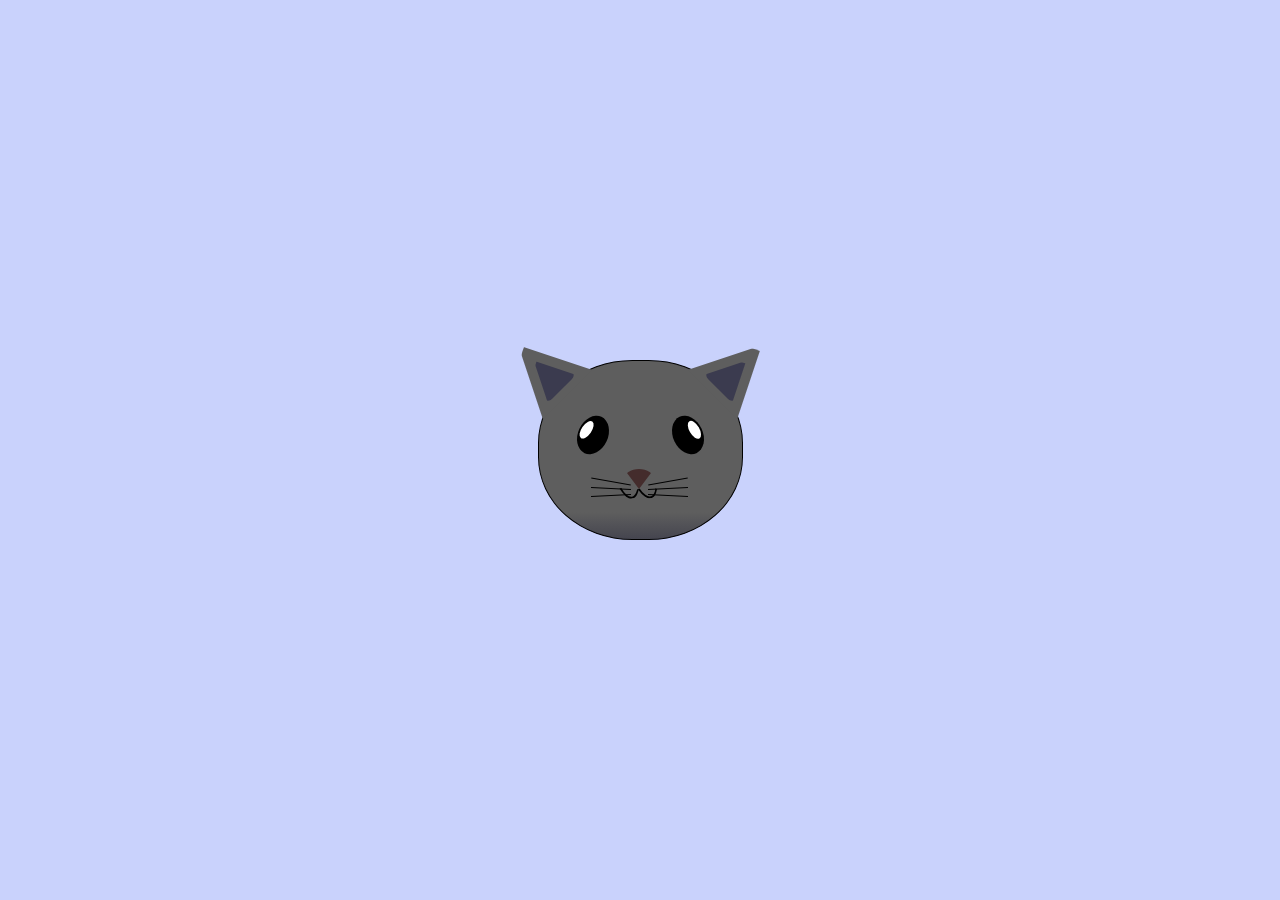
<file: index.html>
<!DOCTYPE html>
<html lang="en">
<head>
    <meta charset="UTF-8">
    <title>fCC Cat Painting</title>
    <link rel="stylesheet" href="./styles.css">
</head>
<body>
    <main>
      <div class="cat-head">
        <div class="cat-ears">
          <div class="cat-left-ear">
            <div class="cat-left-inner-ear"></div>
          </div>
          <div class="cat-right-ear">
            <div class="cat-right-inner-ear"></div>
          </div>
        </div>

        <div class="cat-eyes">
          <div class="cat-left-eye">
            <div class="cat-left-inner-eye"></div>
          </div>
          <div class="cat-right-eye">
            <div class="cat-right-inner-eye"></div>
          </div>
        </div>
        
        <div class="cat-nose"></div>

        <div class="cat-mouth">
          <div class="cat-mouth-line-left"></div>
          <div class="cat-mouth-line-right"></div>
        </div>

        <div class="cat-whiskers">
          <div class="cat-whiskers-left">
            <div class="cat-whisker-left-top"></div>
            <div class="cat-whisker-left-middle"></div>
            <div class="cat-whisker-left-bottom"></div>
          </div>
          <div class="cat-whiskers-right">
            <div class="cat-whisker-right-top"></div>
            <div class="cat-whisker-right-middle"></div>
            <div class="cat-whisker-right-bottom"></div>
          </div>
        </div>

      </div>
    </main>
</body>
</html>
</file>
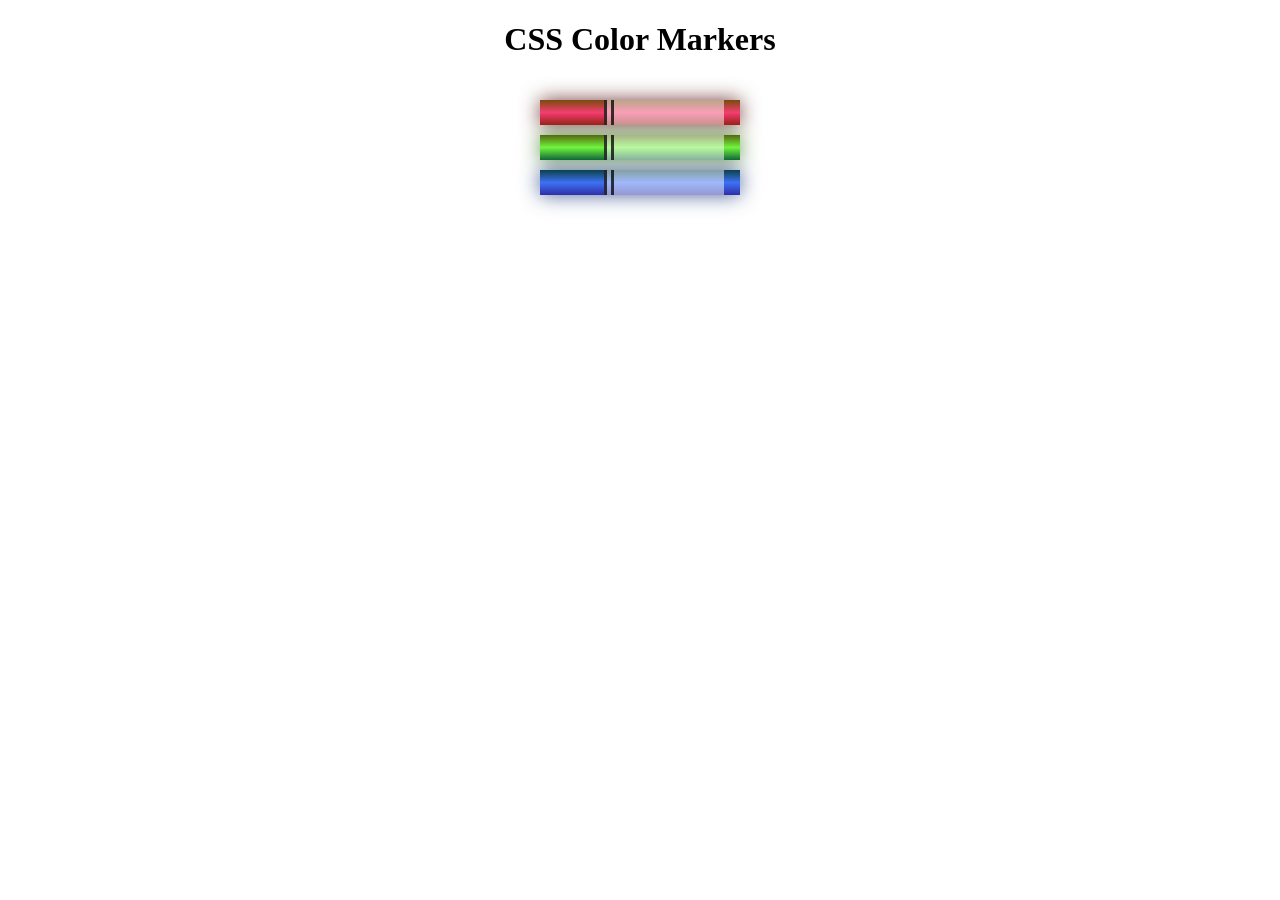
<file: colored-markers/index.html>
<!DOCTYPE html>
<html lang="en">
  <head>
    <meta charset="utf-8">
    <meta name="viewport" content="width=device-width, initial-scale=1.0">
    <title>Colored Markers</title>
    <link rel="stylesheet" href="styles.css">
  </head>
  <body>
    <h1>CSS Color Markers</h1>
    <div class="container">
      <div class="marker red">
        <div class="cap"></div>
        <div class="sleeve"></div>
      </div>
      <div class="marker green">
        <div class="cap"></div>
        <div class="sleeve"></div>
      </div>
      <div class="marker blue">
        <div class="cap"></div>
        <div class="sleeve"></div>
      </div>
    </div>
  </body>
</html>
</file>
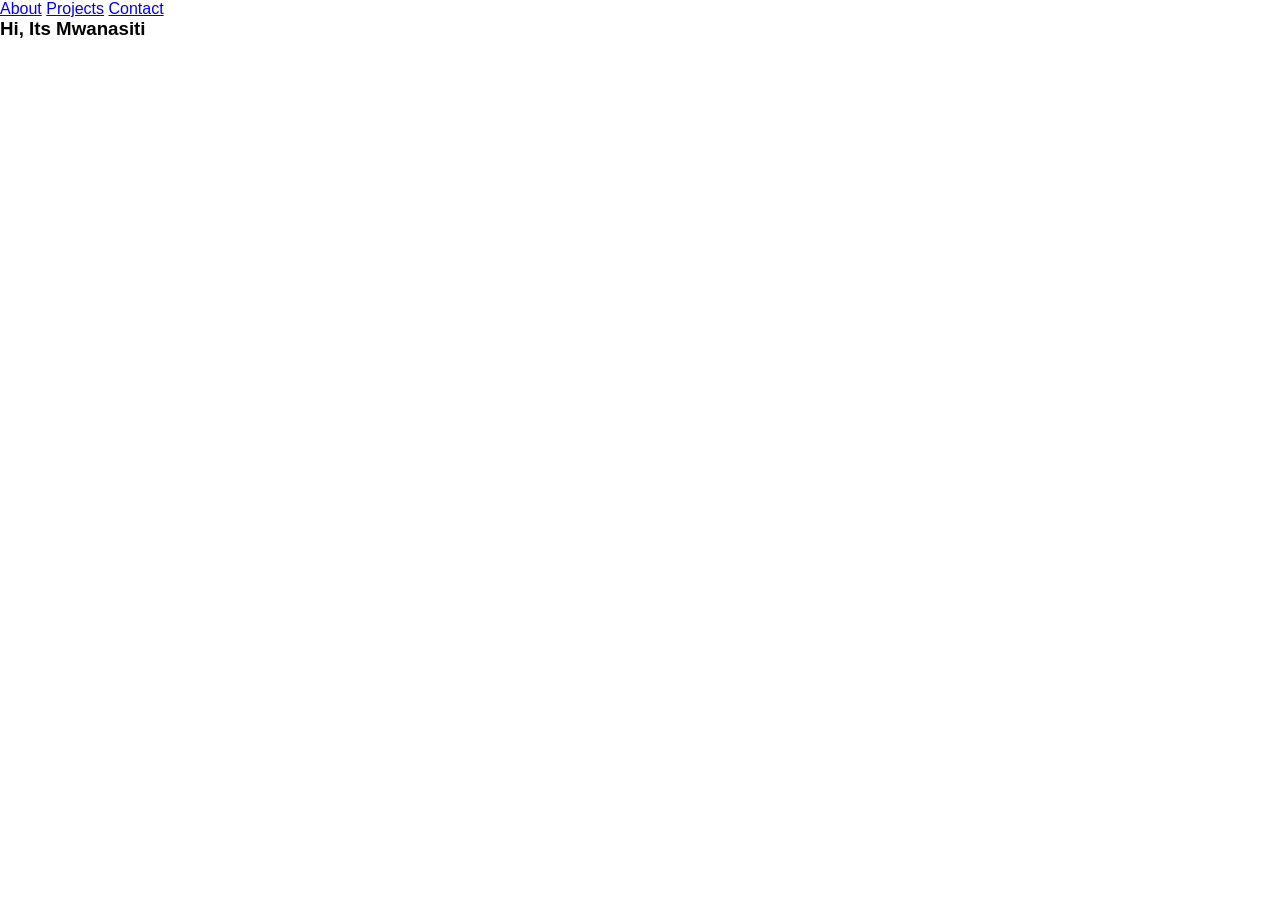
<file: labs/personal-portfolio/index.html>
<!doctype html>
<html lang="en">
  <head>
    <meta charset="UTF-8" />
    <title>Personal Portfolio</title>
    <link rel="stylesheet" href="styles.css">
  </head>
  <body>
    <nav id="navbar">
      <a href="#about">About</a>
      <a href="#projects">Projects</a>
      <a href="#contacts">Contact</a>
      <a href="#profile" id="profile-link" target="_blank"></a>
      </nav>
      <section>
        <section id="welcome-section">
        <h1>Hi, Its Mwanasiti</h1>
        </section>
        <section id="project-section">
<h2 class="project-tile"></h2>
<a href="https://freecodecamphtml-group-project.vercel.app/"</a>
        </section>
        
      </section>
  </body>
</html>
</file>
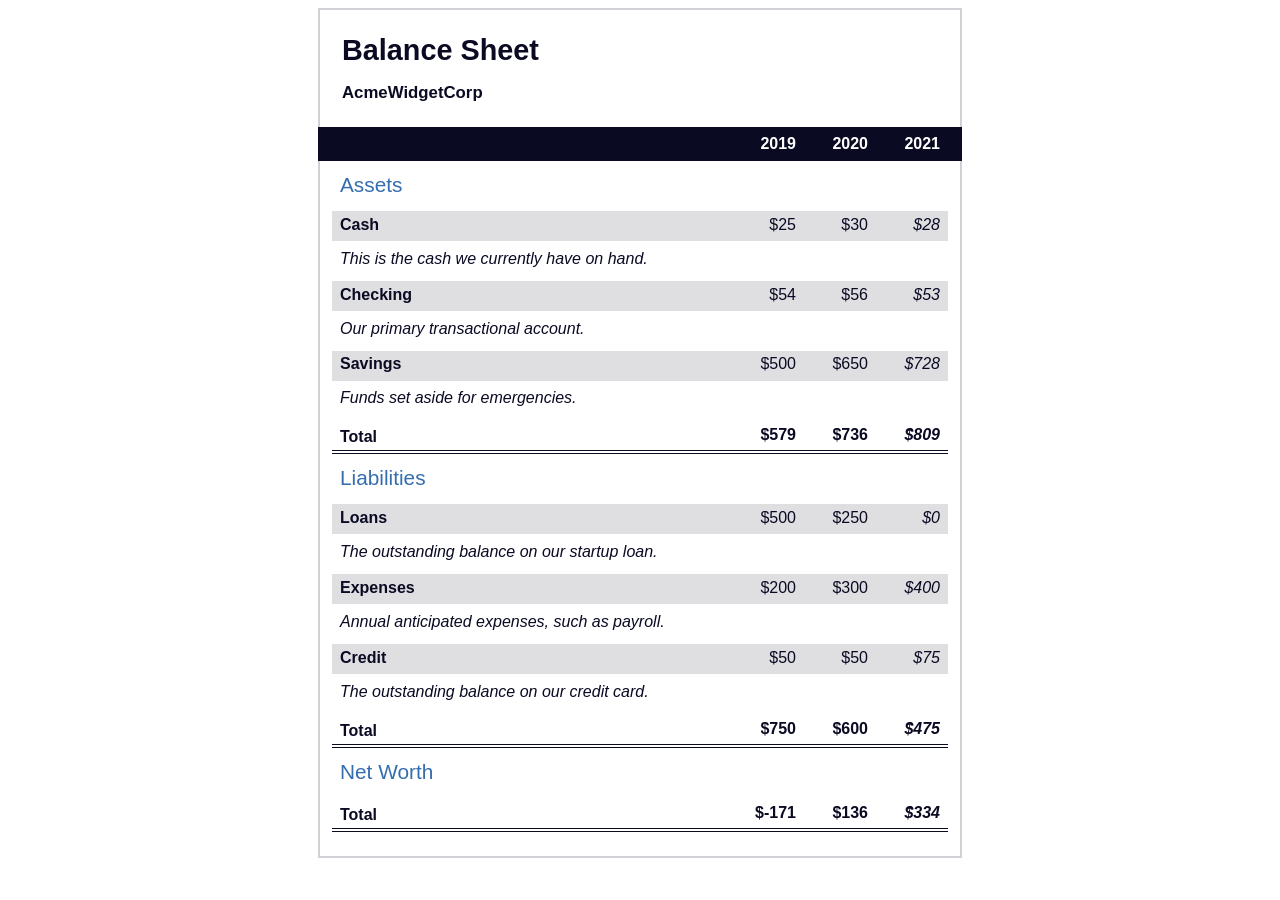
<file: workshops/balance-sheet/index.html>
<!DOCTYPE html>
<html lang="en">
  <head>
    <meta charset="UTF-8" />
    <meta name="viewport" content="width=device-width, initial-scale=1.0" />
    <title>Balance Sheet</title>
    <link rel="stylesheet" href="./styles.css" />
  </head>
  <body>
    <main>
      <section>
        <h1>
          <span class="flex">
            <span>AcmeWidgetCorp</span>
            <span>Balance Sheet</span>
          </span>
        </h1>
        <div id="years" aria-hidden="true">
          <span class="year">2019</span>
          <span class="year">2020</span>
          <span class="year">2021</span>
        </div>
        <div class="table-wrap">
          <table>
            <caption>
              Assets
            </caption>
            <thead>
              <tr>
                <td></td>
                <th><span class="sr-only year">2019</span></th>
                <th><span class="sr-only year">2020</span></th>
                <th class="current"><span class="sr-only year">2021</span></th>
              </tr>
            </thead>
            <tbody>
              <tr class="data">
                <th>Cash <span class="description">This is the cash we currently have on hand.</span></th>
                <td>$25</td>
                <td>$30</td>
                <td class="current">$28</td>
              </tr>
              <tr class="data">
                <th>Checking <span class="description">Our primary transactional account.</span></th>
                <td>$54</td>
                <td>$56</td>
                <td class="current">$53</td>
              </tr>
              <tr class="data">
                <th>Savings <span class="description">Funds set aside for emergencies.</span></th>
                <td>$500</td>
                <td>$650</td>
                <td class="current">$728</td>
              </tr>
              <tr class="total">
                <th>Total <span class="sr-only">Assets</span></th>
                <td>$579</td>
                <td>$736</td>
                <td class="current">$809</td>
              </tr>
            </tbody>
          </table>
          <table>
            <caption>
              Liabilities
            </caption>
            <thead>
              <tr>
                <td></td>
                <th><span class="sr-only">2019</span></th>
                <th><span class="sr-only">2020</span></th>
                <th><span class="sr-only">2021</span></th>
              </tr>
            </thead>
            <tbody>
              <tr class="data">
                <th>Loans <span class="description">The outstanding balance on our startup loan.</span></th>
                <td>$500</td>
                <td>$250</td>
                <td class="current">$0</td>
              </tr>
              <tr class="data">
                <th>Expenses <span class="description">Annual anticipated expenses, such as payroll.</span></th>
                <td>$200</td>
                <td>$300</td>
                <td class="current">$400</td>
              </tr>
              <tr class="data">
                <th>Credit <span class="description">The outstanding balance on our credit card.</span></th>
                <td>$50</td>
                <td>$50</td>
                <td class="current">$75</td>
              </tr>
              <tr class="total">
                <th>Total <span class="sr-only">Liabilities</span></th>
                <td>$750</td>
                <td>$600</td>
                <td class="current">$475</td>
              </tr>
            </tbody>
          </table>
          <table>
            <caption>
              Net Worth
            </caption>
            <thead>
              <tr>
                <td></td>
                <th><span class="sr-only">2019</span></th>
                <th><span class="sr-only">2020</span></th>
                <th><span class="sr-only">2021</span></th>
              </tr>
            </thead>
            <tbody>
              <tr class="total">
                <th>Total <span class="sr-only">Net Worth</span></th>
                <td>$-171</td>
                <td>$136</td>
                <td class="current">$334</td>
              </tr>
            </tbody>
          </table>
        </div>
      </section>
    </main>
  </body>
</html>
</file>
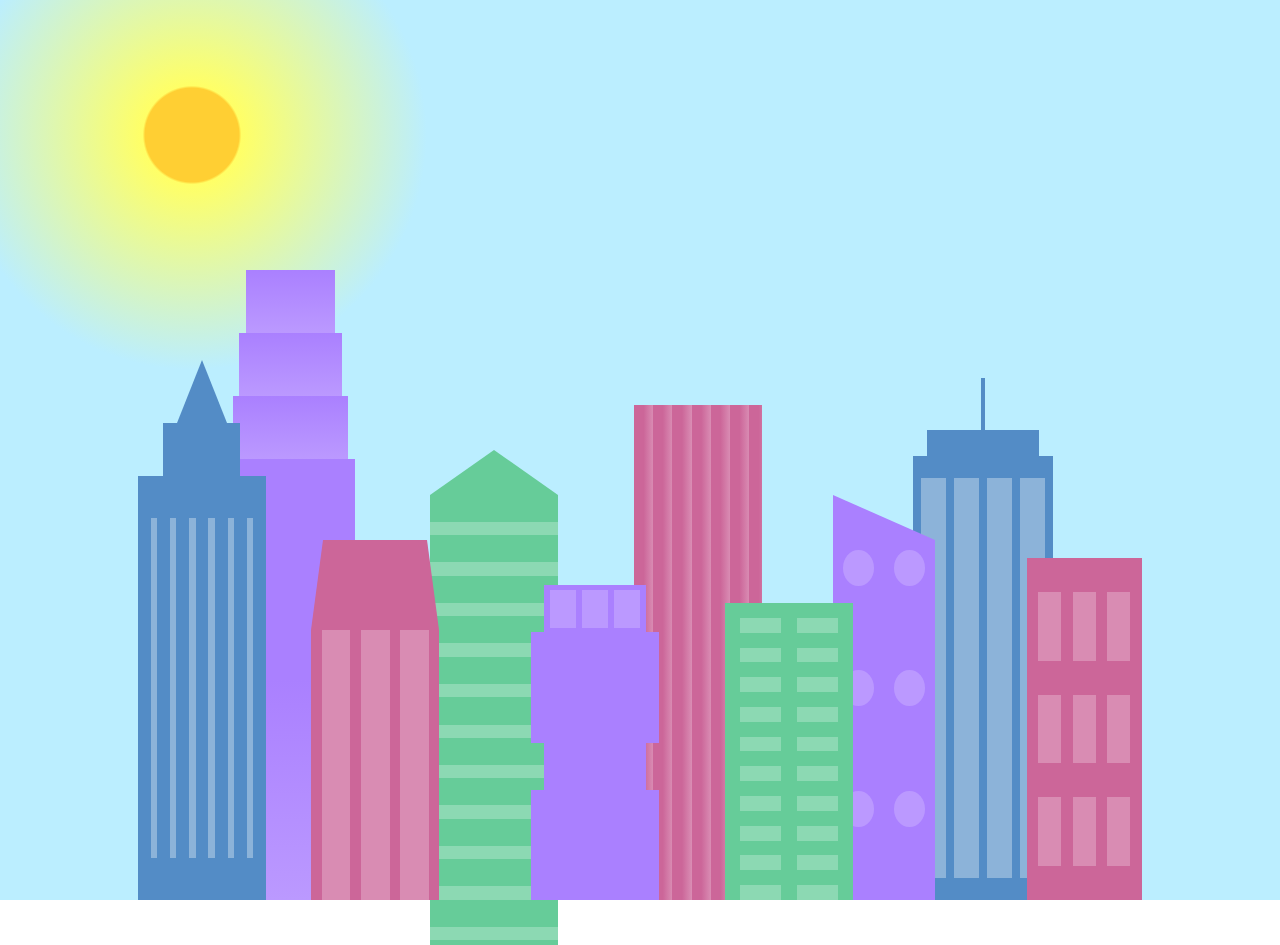
<file: workshops/city-skyline/index.html>
<!DOCTYPE html>
<html lang="en">    
  <head>
    <meta charset="UTF-8">
    <title>City Skyline</title>
    <link href="styles.css" rel="stylesheet" />   
  </head>

  <body>
    <div class="background-buildings sky">
      <div></div>
      <div></div>
      <div class="bb1 building-wrap">
        <div class="bb1a bb1-window"></div>
        <div class="bb1b bb1-window"></div>
        <div class="bb1c bb1-window"></div>
        <div class="bb1d"></div>
      </div>
      <div class="bb2">
        <div class="bb2a"></div>
        <div class="bb2b"></div>
      </div>
      <div class="bb3"></div>
      <div></div>
      <div class="bb4 building-wrap">
        <div class="bb4a"></div>
        <div class="bb4b"></div>
        <div class="bb4c window-wrap">
          <div class="bb4-window"></div>
          <div class="bb4-window"></div>
          <div class="bb4-window"></div>
          <div class="bb4-window"></div>
        </div>
      </div>
      <div></div>
      <div></div>
    </div>

    <div class="foreground-buildings">
      <div></div>
      <div></div>
      <div class="fb1 building-wrap">
        <div class="fb1a"></div>
        <div class="fb1b"></div>
        <div class="fb1c"></div>
      </div>
      <div class="fb2">
        <div class="fb2a"></div>
        <div class="fb2b window-wrap">
          <div class="fb2-window"></div>
          <div class="fb2-window"></div>
          <div class="fb2-window"></div>
        </div>
      </div>
      <div></div>
      <div class="fb3 building-wrap">
        <div class="fb3a window-wrap">
          <div class="fb3-window"></div>
          <div class="fb3-window"></div>
          <div class="fb3-window"></div>
        </div>
        <div class="fb3b"></div>
        <div class="fb3a"></div>
        <div class="fb3b"></div>
      </div>
      <div class="fb4">
        <div class="fb4a"></div>
        <div class="fb4b">
          <div class="fb4-window"></div>
          <div class="fb4-window"></div>
          <div class="fb4-window"></div>
          <div class="fb4-window"></div>
          <div class="fb4-window"></div>
          <div class="fb4-window"></div>
        </div>
      </div>
      <div class="fb5"></div>
      <div class="fb6"></div>
      <div></div>
      <div></div>
    </div>
  </body>
</html>
</file>
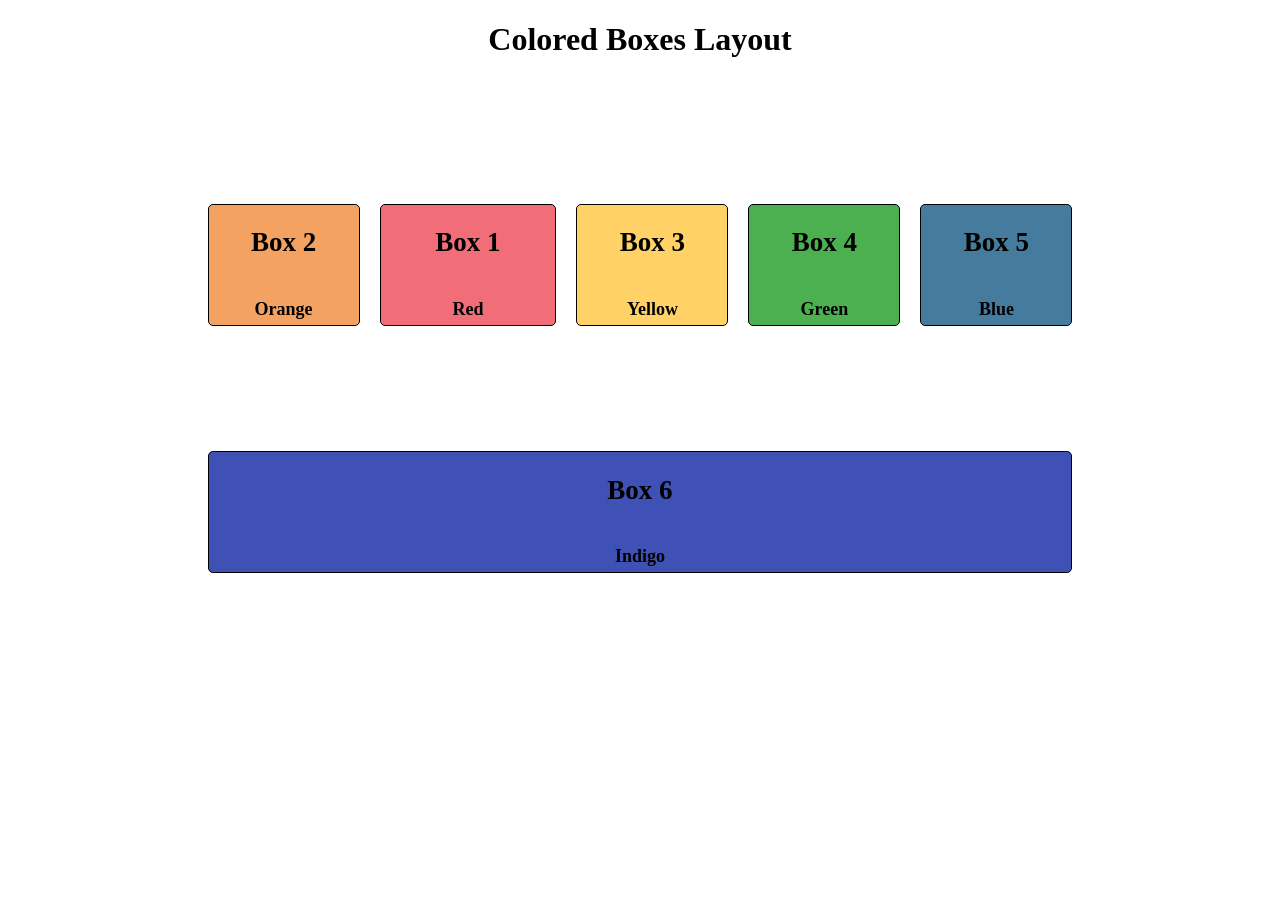
<file: workshops/colorful-box/index.html>
<!DOCTYPE html>
<html lang="en">
<head>
	<meta charset="UTF-8" />
	<meta name="viewport" content="width=device-width, initial-scale=1.0" />
	<title>Colored Boxes</title>
	<link rel="stylesheet" href="styles.css" />
</head>
<body>
	<header>
		<h1>Colored Boxes Layout</h1>
	</header>
	<div class="flex-container">
		<div class="box box1">
			<h2>Box 1</h2>
			<p>Red</p>
		</div>
		<div class="box box2">
			<h2>Box 2</h2>
			<p>Orange</p>
		</div>
		<div class="box box3">
			<h2>Box 3</h2>
			<p>Yellow</p>
		</div>
		<div class="box box4">
			<h2>Box 4</h2>
			<p>Green</p>
		</div>
		<div class="box box5">
			<h2>Box 5</h2>
			<p>Blue</p>
		</div>
		<div class="box box6">
			<h2>Box 6</h2>
			<p>Indigo</p>
		</div>
	</div>
</body>
</html>
</file>
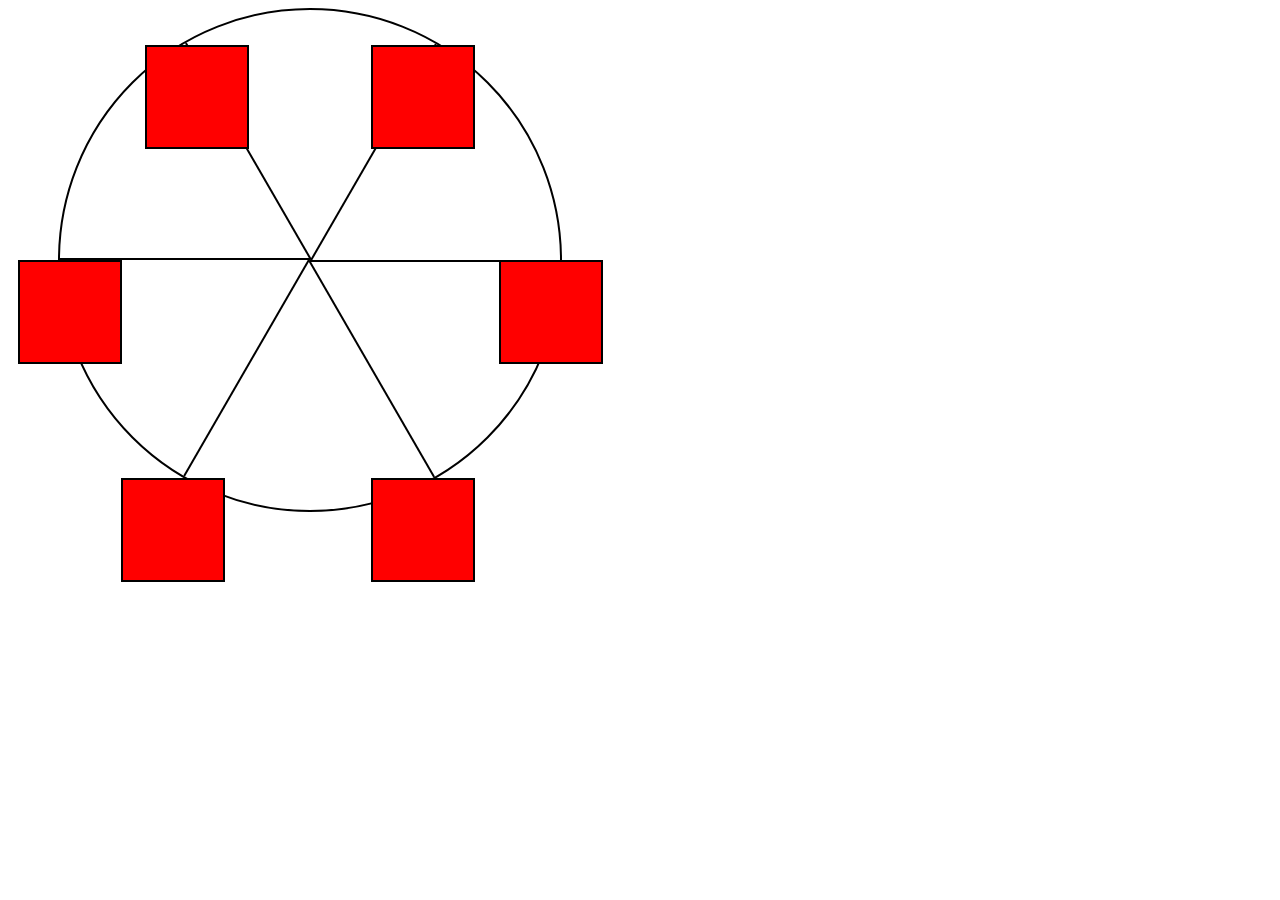
<file: workshops/ferris-wheel/index.html>
<!DOCTYPE html>
<html lang="en">
  <head>
    <meta charset="UTF-8">
    <title>Ferris Wheel</title>
    <link rel="stylesheet" href="./styles.css">
  </head>
  <body>
    <div class="wheel">
      <span class="line"></span>
      <span class="line"></span>
      <span class="line"></span>
      <span class="line"></span>
      <span class="line"></span>
      <span class="line"></span>

      <div class="cabin"></div>
      <div class="cabin"></div>
      <div class="cabin"></div>
      <div class="cabin"></div>
      <div class="cabin"></div>
      <div class="cabin"></div>
    </div>
  </body>
</html>
</file>
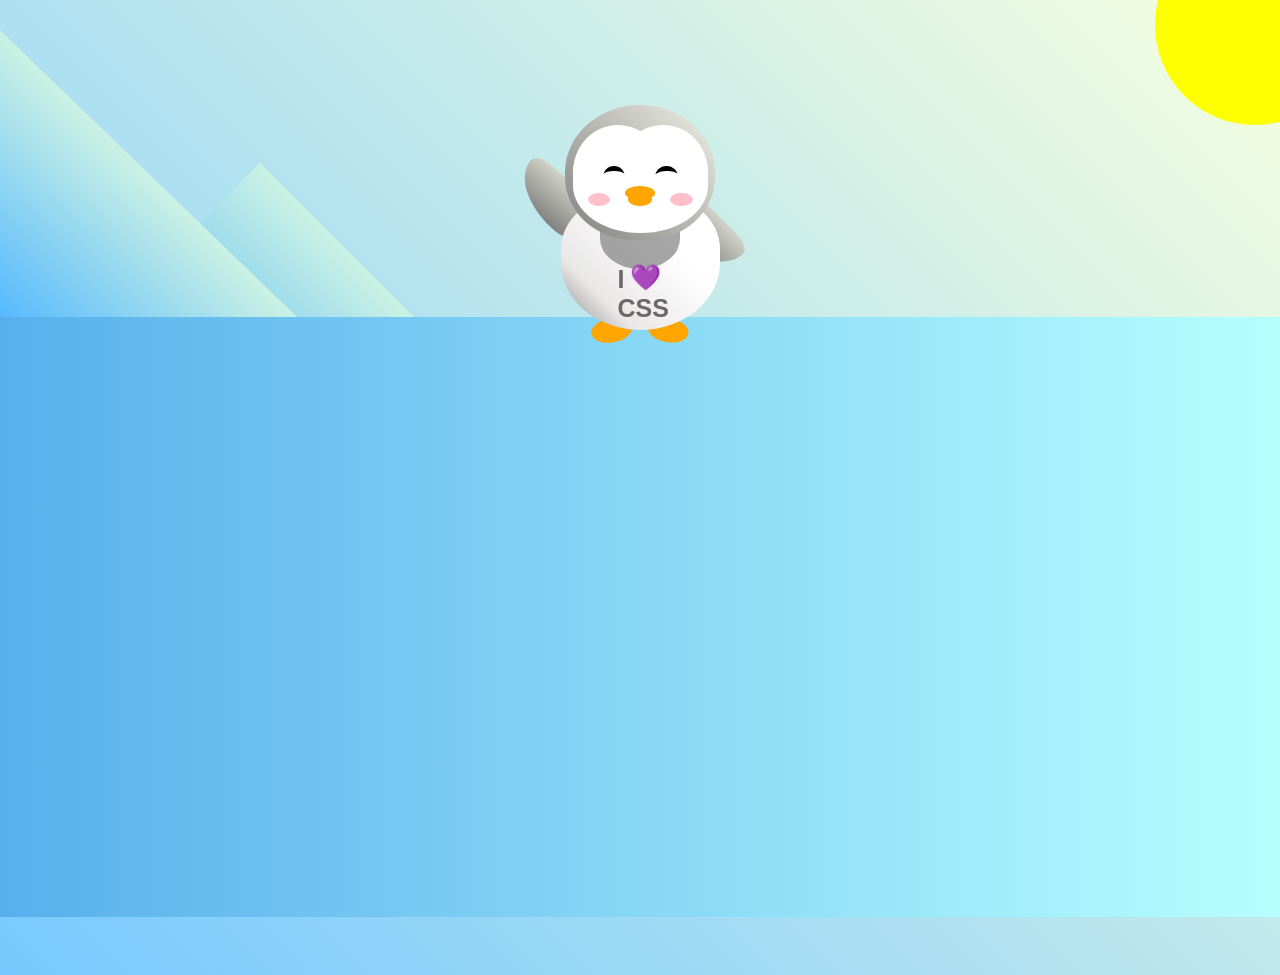
<file: workshops/flappy-penguin/index.html>
<!DOCTYPE html>
<html lang="en">
  <head>
    <meta charset="UTF-8" />
    <link rel="stylesheet" href="./styles.css" />
    <title>Penguin</title>
    <meta name="viewport" content="width=device-width, initial-scale=1.0" />
  </head>

  <body>
    <div class="left-mountain"></div>
    <div class="back-mountain"></div>
    <div class="sun"></div>
    <div class="penguin">
      <div class="penguin-head">
        <div class="face left"></div>
        <div class="face right"></div>
        <div class="chin"></div>
        <div class="eye left">
          <div class="eye-lid"></div>
        </div>
        <div class="eye right">
          <div class="eye-lid"></div>
        </div>
        <div class="blush left"></div>
        <div class="blush right"></div>
        <div class="beak top"></div>
        <div class="beak bottom"></div>
      </div>
      <div class="shirt">
        <div>💜</div>
        <p>I CSS</p>
      </div> 
      <div class="penguin-body">
        <div class="arm left"></div>
        <div class="arm right"></div>
        <div class="foot left"></div>
        <div class="foot right"></div>
      </div>
    </div>

    <div class="ground"></div>
  </body>
</html>
</file>
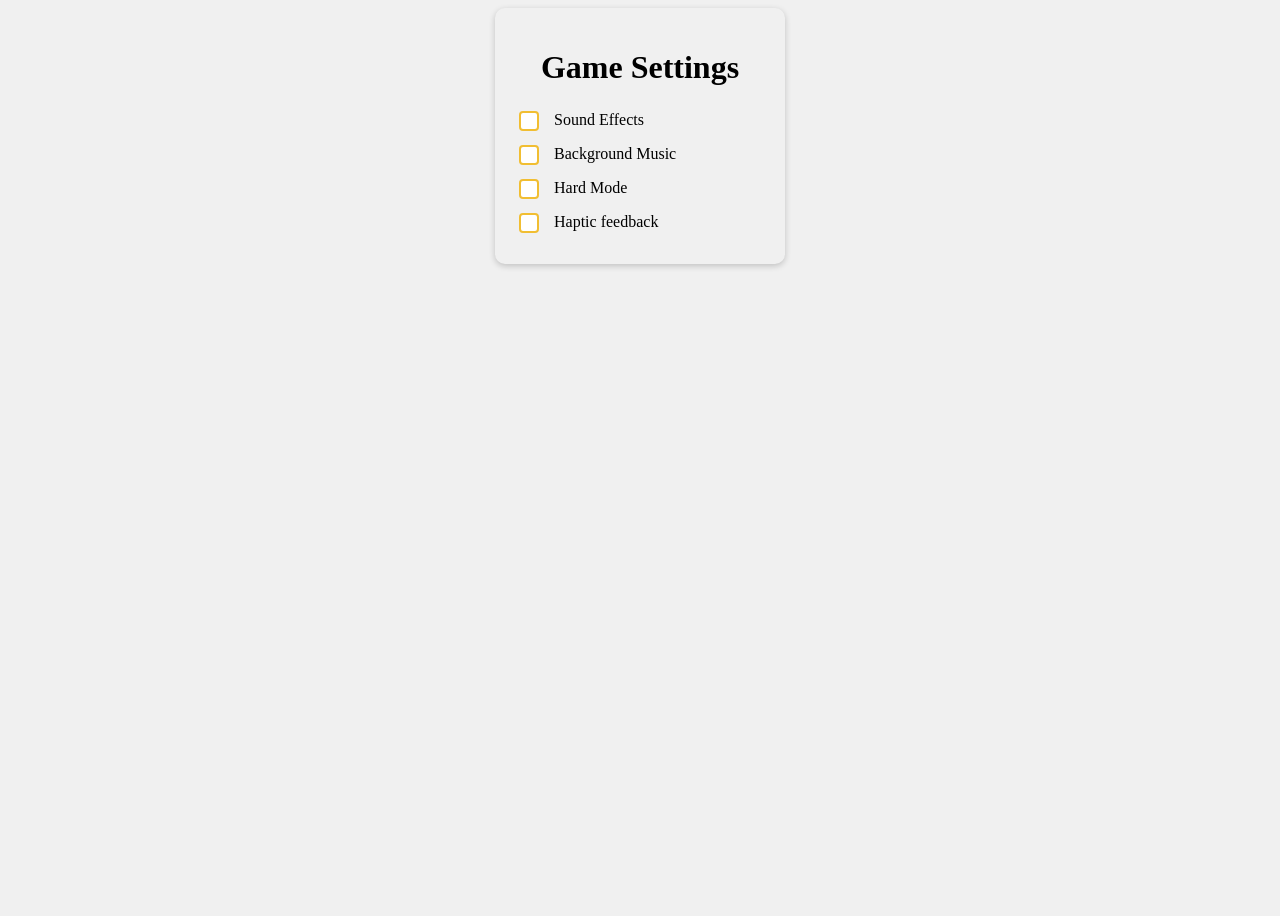
<file: workshops/game-settings-panel/index.html>
<!DOCTYPE html>
<html lang="en">
  <head>
    <meta charset="UTF-8" />
    <meta name="viewport" content="width=device-width, initial-scale=1.0" />
    <title>Game Settings Panel</title>
    <link rel="stylesheet" href="styles.css" />
  </head>
  <body>
    <div class="settings-card">
      <h1>Game Settings</h1>
      <label> <input type="checkbox" />Sound Effects</label>
      <label> <input type="checkbox" />Background Music</label>
      <label> <input type="checkbox" />Hard Mode</label>
      <label> <input type="checkbox" />Haptic feedback</label>
    </div>
  </body>
</html>
</file>
<file: styles.css>
* {
  box-sizing: border-box;
}

body {
  background-color: #c9d2fc;
}

.cat-head {
  position: absolute;
  right: 0;
  left: 0;
  top: 0;
  bottom: 0;
  margin: auto;
  background: linear-gradient(#5e5e5e 85%, #45454f 100%);
  width: 205px;
  height: 180px;
  border: 1px solid #000;
  border-radius: 46%;
}

.cat-left-ear {
  position: absolute;
  top: -26px;
  left: -31px;
  z-index: 1;
  border-top-left-radius: 90px;
  border-top-right-radius: 10px;
  transform: rotate(-45deg);
  border-left: 35px solid transparent;
  border-right: 35px solid transparent;
  border-bottom: 70px solid #5e5e5e;
}

.cat-right-ear {
  position: absolute;
  top: -26px;
  left: 163px;
  z-index: 1;
  transform: rotate(45deg);
  border-top-left-radius: 90px;
  border-top-right-radius: 10px;
  border-left: 35px solid transparent;
  border-right: 35px solid transparent;
  border-bottom: 70px solid #5e5e5e;
}

.cat-left-inner-ear {
  position: absolute;
  top: 22px;
  left: -20px;
  border-top-left-radius: 90px;
  border-top-right-radius: 10px;
  border-bottom-right-radius: 40%;
  border-bottom-left-radius: 40%;
  border-left: 20px solid transparent;
  border-right: 20px solid transparent;
  border-bottom: 40px solid #3b3b4f;
}

.cat-right-inner-ear {
  position: absolute;
  top: 22px;
  left: -20px;
  border-top-left-radius: 90px;
  border-top-right-radius: 10px;
  border-bottom-right-radius: 40%;
  border-bottom-left-radius: 40%;
  border-left: 20px solid transparent;
  border-right: 20px solid transparent;
  border-bottom: 40px solid #3b3b4f;
}

.cat-left-eye {
  position: absolute;
  top: 54px;
  left: 39px;
  border-radius: 60%;
  transform: rotate(25deg);
  width: 30px;
  height: 40px;
  background-color: #000;
}

.cat-right-eye {
  position: absolute;
  top: 54px;
  left: 134px;
  border-radius: 60%;
  transform: rotate(-25deg);
  width: 30px;
  height: 40px;
  background-color: #000;
}

.cat-left-inner-eye {
  position: absolute;
  top: 8px;
  left: 2px;
  width: 10px;
  height: 20px;
  transform: rotate(10deg);
  background-color: #fff;
  border-radius: 60%;
}

.cat-right-inner-eye {
  position: absolute;
  top: 8px;
  left: 18px;
  transform: rotate(-5deg);
  width: 10px;
  height: 20px;
  background-color: #fff;
  border-radius: 60%;
}

.cat-nose {
  position: absolute;
  top: 108px;
  left: 85px;
  border-top-left-radius: 50%;
  border-bottom-right-radius: 50%;
  border-bottom-left-radius: 50%;
  transform: rotate(180deg);
  border-left: 15px solid transparent;
  border-right: 15px solid transparent;
  border-bottom: 20px solid #442c2c;
}

.cat-mouth div {
  width: 30px;
  height: 50px;
  border: 2px solid #000;
  border-radius: 190%/190px 150px 0 0;
  border-color: black transparent transparent transparent;
}

.cat-mouth-line-left {
  position: absolute;
  top: 88px;
  left: 74px;
  transform: rotate(170deg);
}

.cat-mouth-line-right {
  position: absolute;
  top: 88px;
  left: 91px;
  transform: rotate(165deg);
}

.cat-whiskers-left div {
  width: 40px;
  height: 1px;
  background-color: #000;
}

.cat-whiskers-right div {
  width: 40px;
  height: 1px;
  background-color: #000;
}

.cat-whisker-left-top {
  position: absolute;
  top: 120px;
  left: 52px;
  transform: rotate(10deg);
}

.cat-whisker-left-middle {
  position: absolute;
  top: 127px;
  left: 52px;
  transform: rotate(3deg);
}

.cat-whisker-left-bottom {
  position: absolute;
  top: 134px;
  left: 52px;
  transform: rotate(-3deg);
}

.cat-whisker-right-top {
  position: absolute;
  top: 120px;
  left: 109px;
  transform: rotate(-10deg);
}

.cat-whisker-right-middle {
  position: absolute;
  top: 127px;
  left: 109px;
  transform: rotate(-3deg);
}

.cat-whisker-right-bottom {
  position: absolute;
  top: 134px;
  left: 109px;
  transform: rotate(3deg);
}
</file>
<file: colored-markers/styles.css>
h1 {
  text-align: center;
}

.container {
  background-color: rgb(255, 255, 255);
  padding: 10px 0;
}

.marker {
  width: 200px;
  height: 25px;
  margin: 10px auto;
}

.cap {
  width: 60px;
  height: 25px;
}

.sleeve {
  width: 110px;
  height: 25px;
  background-color: rgba(255, 255, 255, 0.5);
  border-left: 10px double rgba(0, 0, 0, 0.75);
}

.cap, .sleeve {
  display: inline-block;
}

.red {
  background: linear-gradient(rgb(122, 74, 14), rgb(245, 62, 113), rgb(162, 27, 27));
  box-shadow: 0 0 20px 0 rgba(83, 14, 14, 0.8);
}

.green {
  background: linear-gradient(#55680D, #71F53E, #116C31);
  box-shadow: 0 0 20px 0 #3B7E20CC;
}

.blue {
  background: linear-gradient(hsl(186, 76%, 16%), hsl(223, 90%, 60%), hsl(240, 56%, 42%));
  box-shadow: 0 0 20px 0 hsla(223, 59%, 31%, 0.8);
}
</file>
<file: labs/personal-portfolio/styles.css>
*{
margin: 0;
padding: 0;
box-sizing: border-box ;
font-family: arial,sans-serif;
}
 @media (max-width: 600px) {
      .h1 {
        font-size: 2rem;
      }
    }
</file>
<file: workshops/balance-sheet/styles.css>
span[class~="sr-only"] {
  border: 0 !important;
  clip: rect(1px, 1px, 1px, 1px) !important;
  clip-path: inset(50%) !important;
  height: 1px !important;
  width: 1px !important;
  position: absolute !important;
  overflow: hidden !important;
  white-space: nowrap !important;
  padding: 0 !important;
  margin: -1px !important;
}

html {
  box-sizing: border-box;
}

body {
  font-family: sans-serif;
  color: #0a0a23;
}

h1 {
  max-width: 37.25rem;
  margin: 0 auto;
  padding: 1.5rem 1.25rem;
}

h1 .flex {
  display: flex;
  flex-direction: column-reverse;
  gap: 1rem;
}

h1 .flex span:first-of-type {
  font-size: 0.7em;
}

h1 .flex span:last-of-type {
  font-size: 1.2em;
}

section {
  max-width: 40rem;
  margin: 0 auto;
  border: 2px solid #d0d0d5;
}

#years {
  display: flex;
  justify-content: flex-end;
  position: sticky;
  z-index: 999;
  top: 0;
  background: #0a0a23;
  color: #fff;
  padding: 0.5rem calc(1.25rem + 2px) 0.5rem 0;
  margin: 0 -2px;
}

#years span[class] {
  font-weight: bold;
  width: 4.5rem;
  text-align: right;
}

.table-wrap {
  padding: 0 0.75rem 1.5rem 0.75rem;
}

table {
  border-collapse: collapse;
  border: 0;
  width: 100%;
  position: relative;
  margin-top: 3rem;
}

table caption {
  color: #356eaf;
  font-size: 1.3em;
  font-weight: normal;
  position: absolute;
  top: -2.25rem;
  left: 0.5rem;
}

tbody td {
  width: 100vw;
  min-width: 4rem;
  max-width: 4rem;
}

tbody th {
  width: calc(100% - 12rem);
}

tr[class="total"] {
  border-bottom: 4px double #0a0a23;
  font-weight: bold;
}

tr[class="total"] th {
  text-align: left;
  padding: 0.5rem 0 0.25rem 0.5rem;
}

tr.total td {
  text-align: right;
  padding: 0 0.25rem;
}

tr.total td:nth-of-type(3) {
  padding-right: 0.5rem;
}

tr.total:hover {
  background-color: #99c9ff;
}

td.current {
  font-style: italic;
}

tr.data {
  background-image: linear-gradient(to bottom, #dfdfe2 1.845rem, white 1.845rem);
}

tr.data th {
  text-align: left;
  padding-top: 0.3rem;
  padding-left: 0.5rem;
}

tr.data th .description {
  display: block;
  font-weight: normal;
  font-style: italic;
  padding: 1rem 0 0.75rem;
  margin-right: -13.5rem;
}

tr.data td {
  vertical-align: top;
  padding: 0.3rem 0.25rem 0;
  text-align: right;
}

tr.data td:last-of-type {
padding-right: 0.5rem;
}
</file>
<file: workshops/city-skyline/styles.css>
:root {
  --building-color1: #aa80ff;
  --building-color2: #66cc99;
  --building-color3: #cc6699;
  --building-color4: #538cc6;
  --window-color1: #bb99ff;
  --window-color2: #8cd9b3;
  --window-color3: #d98cb3;
  --window-color4: #8cb3d9;
}

* {
  box-sizing: border-box;
}

body {
  height: 100vh;
  margin: 0;
  overflow: hidden;
}

.background-buildings, .foreground-buildings {
  width: 100%;
  height: 100%;
  display: flex;
  align-items: flex-end;
  justify-content: space-evenly;
  position: absolute;
  top: 0;
}

.building-wrap {
  display: flex;
  flex-direction: column;
  align-items: center;
}

.window-wrap {
  display: flex;
  align-items: center;
  justify-content: space-evenly;
}

.sky {
  background: radial-gradient(
      closest-corner circle at 15% 15%,
      #ffcf33,
      #ffcf33 20%,
      #ffff66 21%,
      #bbeeff 100%
    );
}

/* BACKGROUND BUILDINGS - "bb" stands for "background building" */
.bb1 {
  width: 10%;
  height: 70%;
}

.bb1a {
  width: 70%;
}
  
.bb1b {
  width: 80%;
}
  
.bb1c {
  width: 90%;
}

.bb1d {
  width: 100%;
  height: 70%;
  background: linear-gradient(
      var(--building-color1) 50%,
      var(--window-color1)
    );
}

.bb1-window {
  height: 10%;
  background: linear-gradient(
      var(--building-color1),
      var(--window-color1)
    );
}

.bb2 {
  width: 10%;
  height: 50%;
}

.bb2a {
  border-bottom: 5vh solid var(--building-color2);
  border-left: 5vw solid transparent;
  border-right: 5vw solid transparent;
}

.bb2b {
  width: 100%;
  height: 100%;
  background: repeating-linear-gradient(
      var(--building-color2),
      var(--building-color2) 6%,
      var(--window-color2) 6%,
      var(--window-color2) 9%
    );
}

.bb3 {
  width: 10%;
  height: 55%;
  background: repeating-linear-gradient(
      90deg,
      var(--building-color3),
      var(--building-color3),
      var(--window-color3) 15%
    );
}

.bb4 {
  width: 11%;
  height: 58%;
}

.bb4a {
  width: 3%;
  height: 10%;
  background-color: var(--building-color4);
}

.bb4b {
  width: 80%;
  height: 5%;
  background-color: var(--building-color4);
}
  
.bb4c {
  width: 100%;
  height: 85%;
  background-color: var(--building-color4);
}

.bb4-window {
  width: 18%;
  height: 90%;
  background-color: var(--window-color4);
}

/* FOREGROUND BUILDINGS - "fb" stands for "foreground building" */
.fb1 {
  width: 10%;
  height: 60%;
}

.fb1a {
  border-bottom: 7vh solid var(--building-color4);
  border-left: 2vw solid transparent;
  border-right: 2vw solid transparent;
}

.fb1b {
  width: 60%;
  height: 10%;
  background-color: var(--building-color4);
}
  
.fb1c {
  width: 100%;
  height: 80%;
  background: repeating-linear-gradient(
      90deg,
      var(--building-color4),
      var(--building-color4) 10%,
      transparent 10%,
      transparent 15%
    ),
    repeating-linear-gradient(
      var(--building-color4),
      var(--building-color4) 10%,
      var(--window-color4) 10%,
      var(--window-color4) 90%
    );
}

.fb2 {
  width: 10%;
  height: 40%;
}

.fb2a {
  width: 100%;
  border-bottom: 10vh solid var(--building-color3);
  border-left: 1vw solid transparent;
  border-right: 1vw solid transparent;
}

.fb2b {
  width: 100%;
  height: 75%;
  background-color: var(--building-color3);
}

.fb2-window {
  width: 22%;
  height: 100%;
  background-color: var(--window-color3);
}

.fb3 {
  width: 10%;
  height: 35%;
}
  
.fb3a {
  width: 80%;
  height: 15%;
  background-color: var(--building-color1);
}
  
.fb3b {
  width: 100%;
  height: 35%;
  background-color: var(--building-color1);
}

.fb3-window {
  width: 25%;
  height: 80%;
  background-color: var(--window-color1);
}

.fb4 {
  width: 8%;
  height: 45%;
  position: relative;
  left: 10%;
}

.fb4a {
  border-top: 5vh solid transparent;
  border-left: 8vw solid var(--building-color1);
}

.fb4b {
  width: 100%;
  height: 89%;
  background-color: var(--building-color1);
  display: flex;
  flex-wrap: wrap;
}

.fb4-window {
  width: 30%;
  height: 10%;
  border-radius: 50%;
  background-color: var(--window-color1);
  margin: 10%;
}

.fb5 {
  width: 10%;
  height: 33%;
  position: relative;
  right: 10%;
  background: repeating-linear-gradient(
      var(--building-color2),
      var(--building-color2) 5%,
      transparent 5%,
      transparent 10%
    ),
    repeating-linear-gradient(
      90deg,
      var(--building-color2),
      var(--building-color2) 12%,
      var(--window-color2) 12%,
      var(--window-color2) 44%
    );
}

.fb6 {
  width: 9%;
  height: 38%;
  background: repeating-linear-gradient(
      90deg,
      var(--building-color3),
      var(--building-color3) 10%,
      transparent 10%,
      transparent 30%
    ),
    repeating-linear-gradient(
      var(--building-color3),
      var(--building-color3) 10%,
      var(--window-color3) 10%,
      var(--window-color3) 30%
    );
}

@media (max-width: 1000px) {
  :root {
    --building-color1: #000;
    --building-color2: #000;
    --building-color3: #000;
    --building-color4: #000;
--window-color1: #777;
--window-color2: #777;
--window-color3: #777;
--window-color4: #777;




  }
  .sky {
    background: radial-gradient(
        closest-corner circle at 15% 15%,
        #ccc,
        #ccc 20%,
        #445 21%,
        #223 100%
      );
  }
}
</file>
<file: workshops/colorful-box/styles.css>
h1 {
  text-align: center;
  margin-bottom: 10px;
}

.box {
  max-height: 120px;
  color: #000;
  border: 1px solid #000;
  display: flex;
  flex: 0 0 150px;
  flex-direction: column;
  align-items: center;
  margin: 10px;
  font-weight: bold;
  font-size: 1.125rem;
  border-radius: 5px;
  order: 0; 
}

.flex-container {
  display: flex;
  flex-wrap: wrap;
  width: 70%;
  height: 600px;
  padding: 10px;
  margin: 20px auto;
  align-content: space-evenly;
}

.box1 {
  background: #f16e79;
  order: 1; 
  flex-grow: 1;
}

.box2 {
  background: #f4a261;
  order: 0; 
}

.box3 {
  background: #ffd166;
  order: 2;
  flex-shrink: 3; 
}

.box4 {
  background: #4caf50;
  order: 3; 
}

.box5 {
  background: #457b9d;
  order: 4;
}

.box6 {
  background: #3f51b5;
  order: 5;
  flex: 1 0 0;
}
</file>
<file: workshops/ferris-wheel/styles.css>
.wheel {
  border: 2px solid black;
  border-radius: 50%;
  margin-left: 50px;
  position: absolute;
  height: 55vw;
  width: 55vw;
  max-width: 500px;
  max-height: 500px;
  animation-name: wheel;
  animation-duration: 10s;
  animation-iteration-count: infinite;
  animation-timing-function: linear;
}

.line {
  background-color: black;
  width: 50%;
  height: 2px;
  position: absolute;
  top: 50%;
  left: 50%;
  transform-origin: 0% 0%;
}

.line:nth-of-type(2) {
  transform: rotate(60deg);
}
.line:nth-of-type(3) {
  transform: rotate(120deg);
}
.line:nth-of-type(4) {
  transform: rotate(180deg);
}
.line:nth-of-type(5) {
  transform: rotate(240deg);
}
.line:nth-of-type(6) {
  transform: rotate(300deg);
}

.cabin {
  background-color: red;
  width: 20%;
  height: 20%;
  position: absolute;
  border: 2px solid;
  transform-origin: 50% 0%;
  animation: cabins 10s ease-in-out infinite;
}

.cabin:nth-of-type(1) {
  right: -8.5%;
  top: 50%;
}
.cabin:nth-of-type(2) {
  right: 17%;
  top: 93.5%;
}
.cabin:nth-of-type(3) {
  right: 67%;
  top: 93.5%;
}
.cabin:nth-of-type(4) {
  left: -8.5%;
  top: 50%;
}
.cabin:nth-of-type(5) {
  left: 17%;
  top: 7%;
}
.cabin:nth-of-type(6) {
  right: 17%;
  top: 7%;
}

@keyframes wheel {
   0% {
     transform: rotate(0deg);
   }
   100% {
     transform: rotate(360deg);
   }
}

@keyframes cabins {
  0% {
    transform: rotate(0deg);
  }
  25% {
    background-color: yellow;
  }
  50% {
    background-color: purple;
  }
  75% {
    background-color: yellow;
  }
  100% {
    transform: rotate(-360deg);
  }
}
</file>
<file: workshops/flappy-penguin/styles.css>
:root {
  --penguin-face: white;
  --penguin-picorna: orange;
  --penguin-skin: gray;
}

body {
  background: linear-gradient(45deg, rgb(118, 201, 255), rgb(247, 255, 222));
  margin: 0;
  padding: 0;
  width: 100%;
  height: 100vh;
  overflow: hidden;
}

.left-mountain {
  width: 300px;
  height: 300px;
  background: linear-gradient(rgb(203, 241, 228), rgb(80, 183, 255));
  position: absolute;
  transform: skew(0deg, 44deg);
  z-index: 2;
  margin-top: 100px;
}

.back-mountain {
  width: 300px;
  height: 300px;
  background: linear-gradient(rgb(203, 241, 228), rgb(47, 170, 255));
  position: absolute;
  z-index: 1;
  transform: rotate(45deg);
  left: 110px;
  top: 225px;
}

.sun {
  width: 200px;
  height: 200px;
  background-color: yellow;
  position: absolute;
  border-radius: 50%;
  top: -75px;
  right: -75px;
}

.penguin {
  width: 300px;
  height: 300px;
  margin: auto;
  margin-top: 75px;
  z-index: 4;
  position: relative;
  transition: transform 1s ease-in-out 0ms;
}

.penguin * {
  position: absolute;
}

.penguin:active {
  transform: scale(1.5);
  cursor: not-allowed;
}

.penguin-head {
  width: 50%;
  height: 45%;
  background: linear-gradient(
    45deg,
    var(--penguin-skin),
    rgb(239, 240, 228)
  );
  border-radius: 70% 70% 65% 65%;
  top: 10%;
  left: 25%;
  z-index: 1;
}

.face {
  width: 60%;
  height: 70%;
  background-color: var(--penguin-face);
  border-radius: 70% 70% 60% 60%;
  top: 15%;
}

.face.left {
  left: 5%;
}

.face.right {
  right: 5%;
}

.chin {
  width: 90%;
  height: 70%;
  background-color: var(--penguin-face);
  top: 25%;
  left: 5%;
  border-radius: 70% 70% 100% 100%;
}

.eye {
  width: 15%;
  height: 17%;
  background-color: black;
  top: 45%;
  border-radius: 50%;
}

.eye.left {
  left: 25%;
}

.eye.right {
  right: 25%;
}

.eye-lid {
  width: 150%;
  height: 100%;
  background-color: var(--penguin-face);
  top: 25%;
  left: -23%;
  border-radius: 50%;
}

.blush {
  width: 15%;
  height: 10%;
  background-color: pink;
  top: 65%;
  border-radius: 50%;
}

.blush.left {
  left: 15%;
}

.blush.right {
  right: 15%;
}

.beak {
  height: 10%;
  background-color: var(--penguin-picorna);
  border-radius: 50%;
}

.beak.top {
  width: 20%;
  top: 60%;
  left: 40%;
}

.beak.bottom {
  width: 16%;
  top: 65%;
  left: 42%;
}

.shirt {
  font: bold 25px Helvetica, sans-serif;
  top: 165px;
  left: 127.5px;
  z-index: 1;
  color: #6a6969;
}

.shirt div {
  font-weight:  initial;
  top: 22.5px;
  left: 12px;
}

.penguin-body {
  width: 53%;
  height: 45%;
  background: linear-gradient(
    45deg,
    rgb(134, 133, 133) 0%,
    rgb(234, 231, 231) 25%,
    white 67%
  );
  border-radius: 80% 80% 100% 100%;
  top: 40%;
  left: 23.5%;
}

.penguin-body::before {
  content: "";
  position: absolute;
  width: 50%;
  height: 45%;
  background-color: var(--penguin-skin);
  top: 10%;
  left: 25%;
  border-radius: 0% 0% 100% 100%;
  opacity: 70%;
}

.arm {
  width: 30%;
  height: 60%;
  background: linear-gradient(
    90deg,
    var(--penguin-skin),
    rgb(209, 210, 199)
  );
  border-radius: 30% 30% 30% 120%;
  z-index: -1;
}

.arm.left {
  top: 35%;
  left: 5%;
  transform-origin: top left; 
  transform: rotate(130deg) scaleX(-1);
  animation: 3s linear infinite wave;
}

.arm.right {
  top: 0%;
  right: -5%;
  transform: rotate(-45deg);
}

@keyframes wave {
  10% {
    transform: rotate(110deg) scaleX(-1);
  }
  20% {
    transform: rotate(130deg) scaleX(-1);
  }
  30% {
    transform: rotate(110deg) scaleX(-1);
  }
  40% {
    transform: rotate(130deg) scaleX(-1);
  }
}

.foot {
  width:  15%;
  height: 30%;
  background-color: var(--penguin-picorna);
  top: 85%;
  border-radius: 50%;
  z-index: -1;
}

.foot.left {
  left: 25%;
  transform: rotate(80deg);
}

.foot.right {
  right: 25%;
  transform: rotate(-80deg);
}

.ground {
  width: 100vw;
  
  background: linear-gradient(90deg, rgb(88, 175, 236), rgb(182, 255, 255));
  z-index: 3;
  position: absolute;
  margin-top: -58px;
   height: calc(100vh - 300px);
}
</file>
<file: workshops/game-settings-panel/styles.css>
body {
  height: 100vh;
  background-color: #f0f0f0;
  text-align: center;
}

.settings-card {
  max-width: 250px;
  padding: 20px;
  border-radius: 10px;
  box-shadow: 0 2px 6px rgba(0, 0, 0, 0.2);
  margin: auto;
  text-align: left;
}

h1 {
  text-align: center;
}

label {
  display: block;
  cursor: pointer;
  margin: 8px auto;
}

input[type='checkbox'] {
  width: 20px;
  height: 20px;
  cursor: pointer;
  appearance: none;
  border: 2px solid #f1be32;
  border-radius: 4px;
  background-color: white;
  transition: all 0.3s;
  vertical-align: middle;
  margin-right: 15px;
}

input[type='checkbox']:checked {
  background-color: #f1be32;
  border-color: #e2a60d;
}

input[type="checkbox"]:checked::after {
  content: "✓";
  display: block;
  text-align: center;
font-weight: bold;
color: white;
line-height: 20px;  
}
</file>
